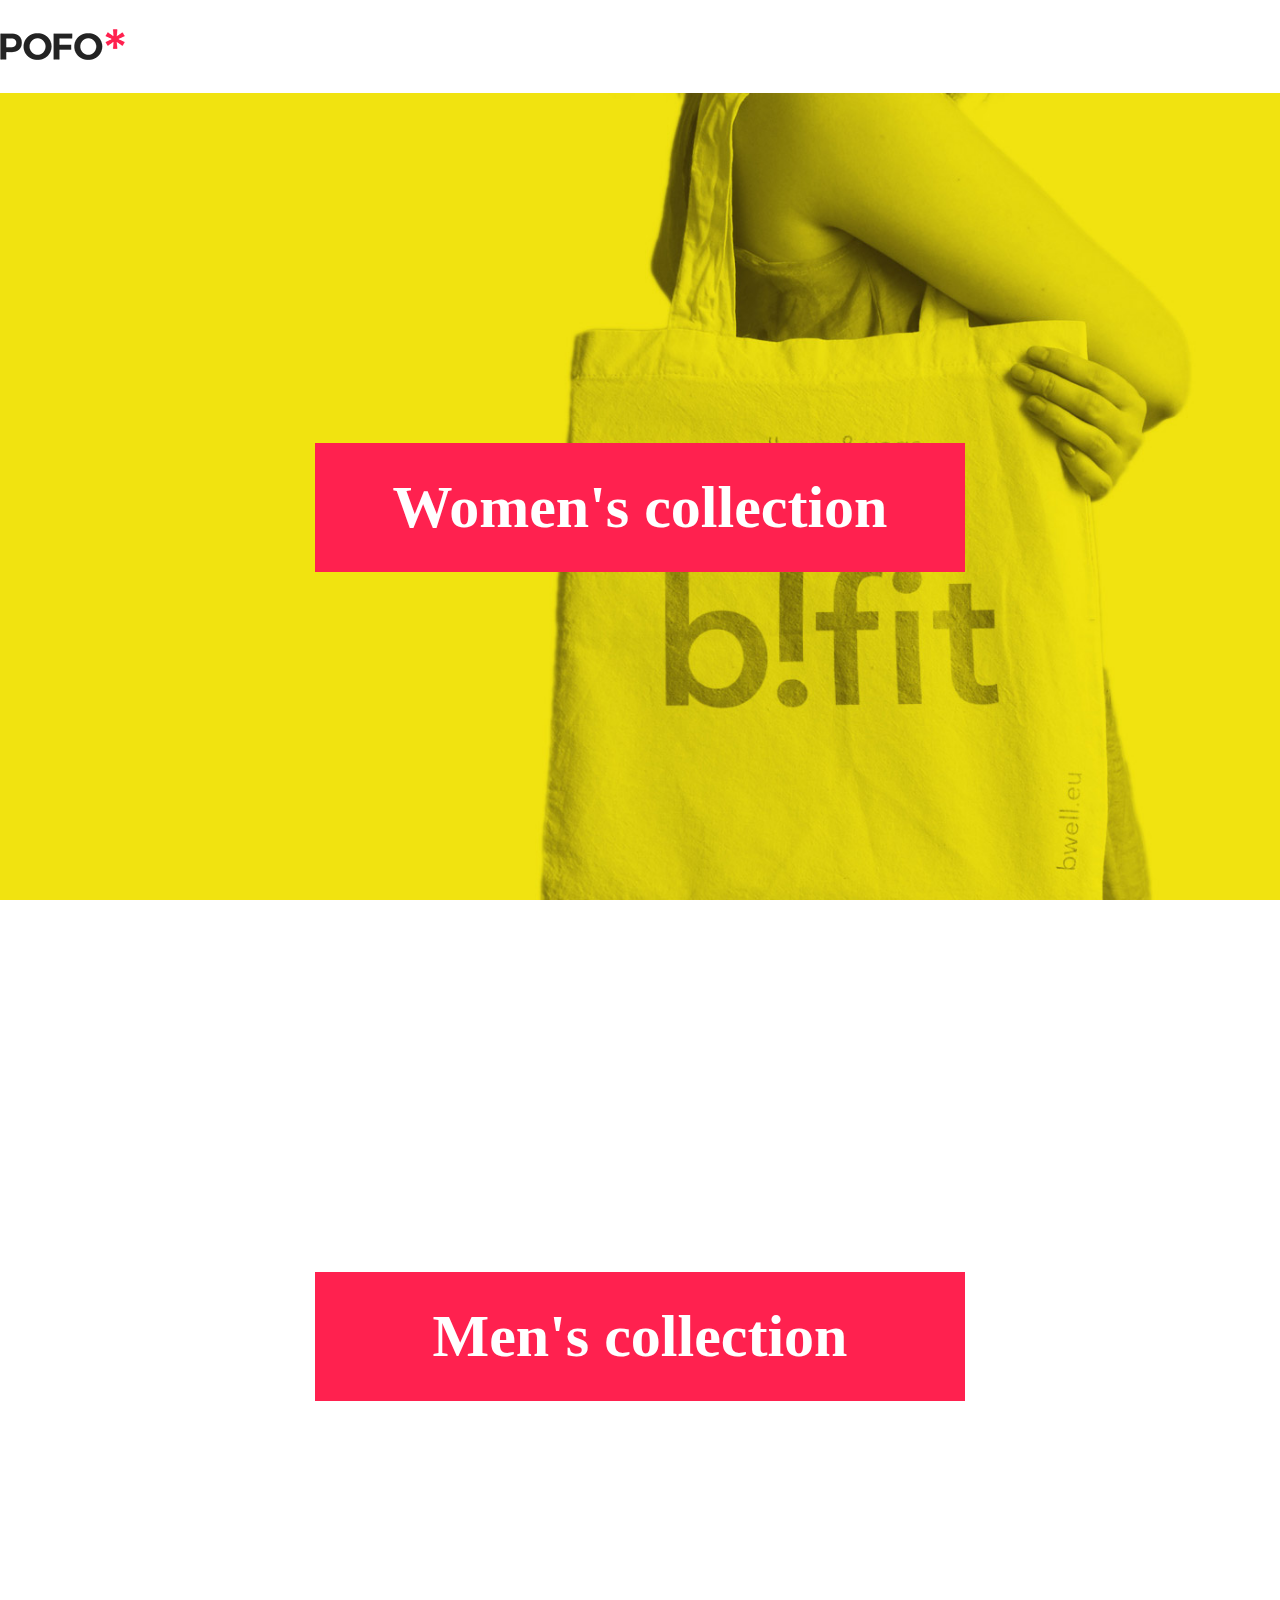
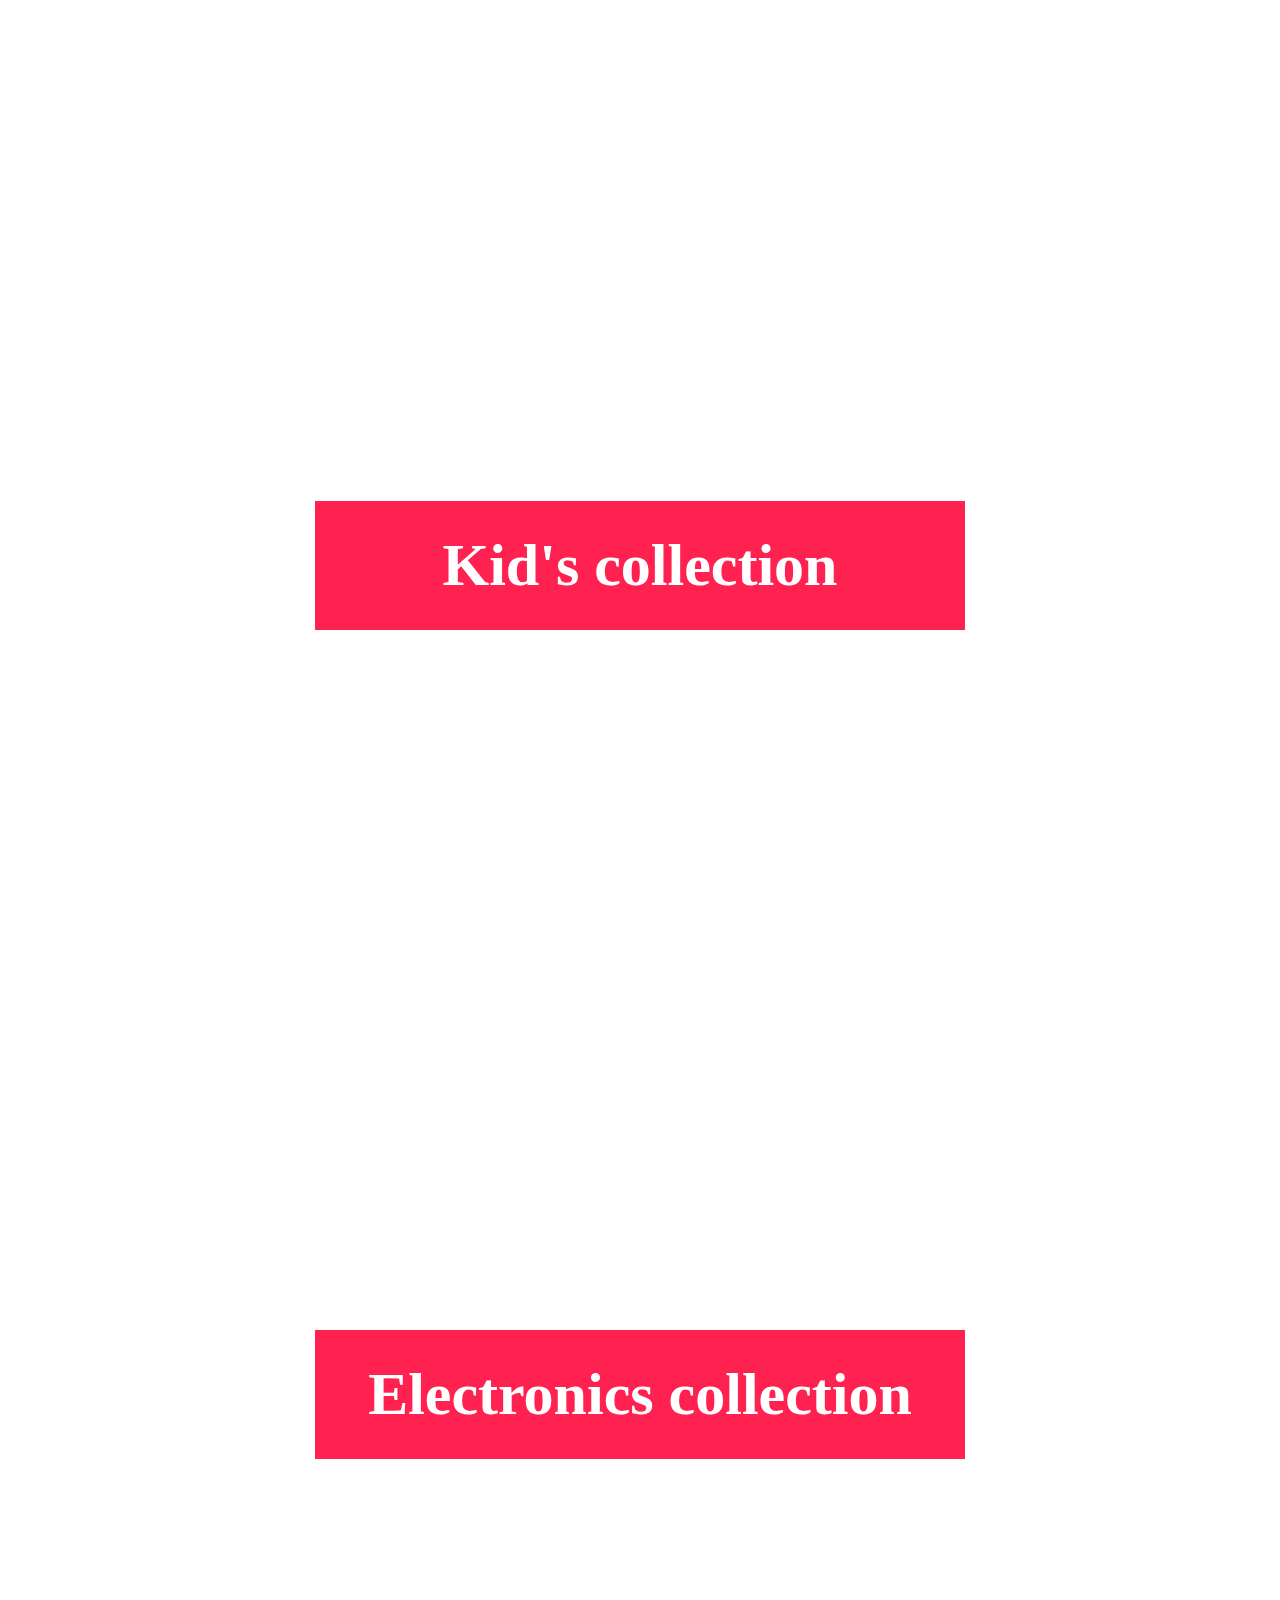
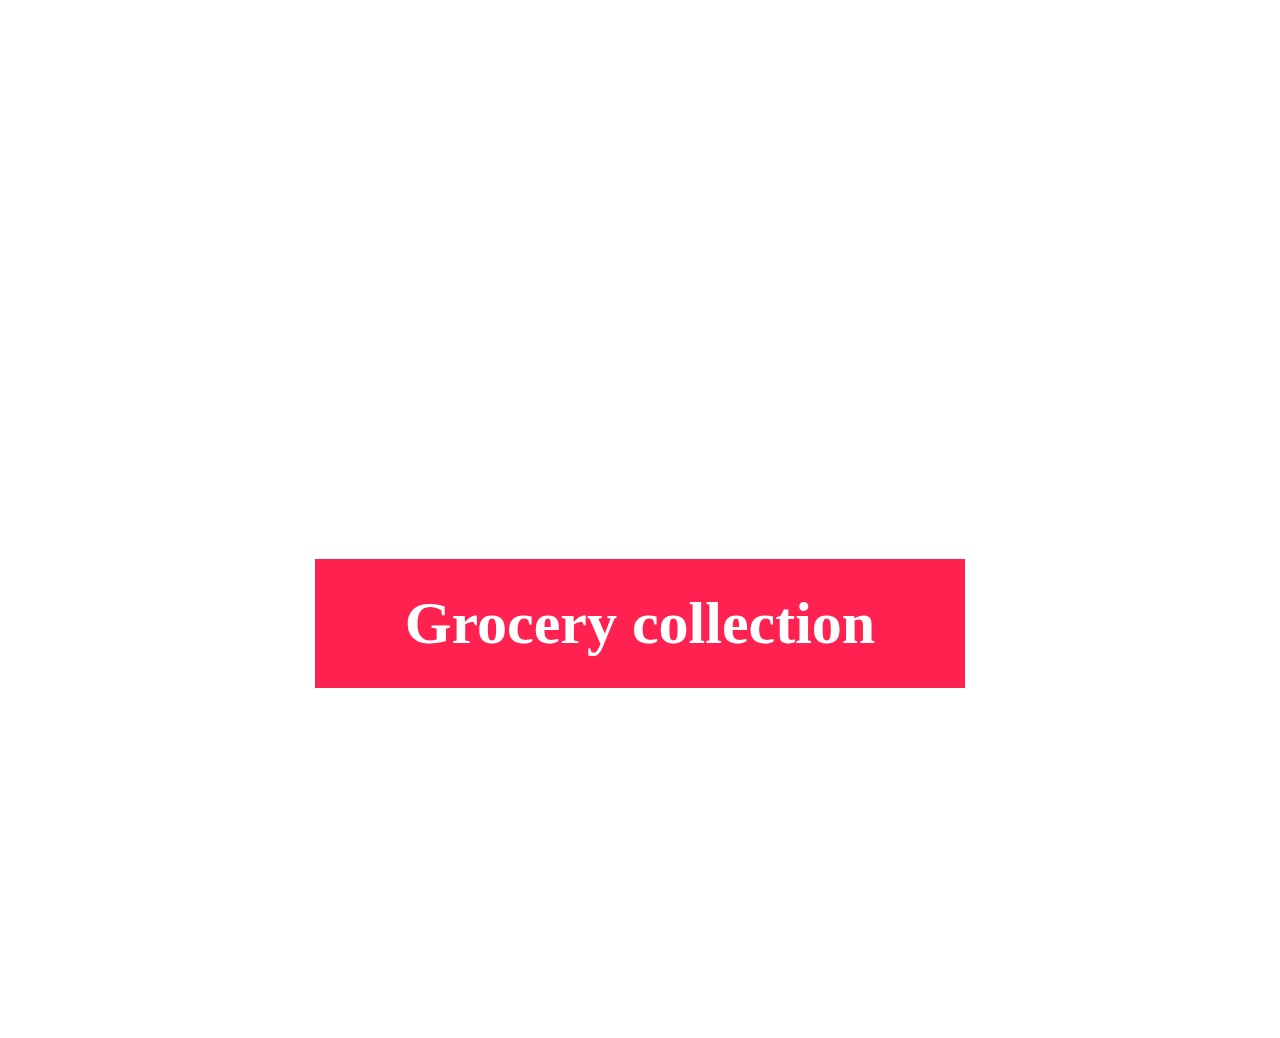
<file: index.html>
<!DOCTYPE html>
<html>
<head>
	<title>project 02</title>
	<link rel="stylesheet" type="text/css" href="css/style.css">
</head>
<body>

	<!-- header start -->
	<header>
		<div class="container">
			<div class="logo">
				<a href="index.html">
				<img src="images/logo.png" alt="logo" title="POFO Project">
				</a>
			</div>
			<nav>
				<ul>
					<li><a href="index.html">Home</a></li>
					<li><a href="about.html">about</a></li>
					<li><a href="gallery.html">gallery</a></li> 
				</ul>
			</nav>
		</div>
	</header>
	<!-- header end -->

	<!-- section one -->
	<section class="section-one">
		<h1>Women's collection</h1>
	</section>
	<!-- section one -->
	<!-- section Two -->
	<section class="section-Two">
		<h1>Men's collection</h1>
	</section>
	<!-- section Two -->
	<!-- section Three -->
	<section class="section-Three">
		<h1>Kid's collection</h1>
	</section>
	<!-- section Three -->
	<!-- section Four -->
	<section class="section-Four">
		<h1>Electronics collection</h1>
	</section>
	<!-- section Four -->
	<!-- section Five -->
	<section class="section-Five">
		<h1>Grocery collection</h1>
	</section>
	<!-- section Five -->

</body>
</html>
</file>
<file: css/style.css>
body{
	margin: 0;
}
header{
padding: 20px 0;
}
.container{
    width: 1700px;
    margin: auto;
    display: flex;
    flex-wrap: wrap;
    align-items: center;
}
.logo{
    flex-basis: 20%;
    max-width: 20%;
}
.logo img{

}
nav{
    flex-basis: 80%;
    max-width: 80%;
}
nav ul{
    display: flex;
    margin: 0;
    padding: 0;
    justify-content: flex-end;
}
nav ul li{
    list-style: none;
}
nav ul li a{
    color: black;
    font-size: 20px;
    text-decoration: none;
    text-transform: capitalize;
    padding: 15px;
    display: block;
}

section{
	padding-top: 350px;
	padding-bottom: 350px;
	background-size: cover;
	background-repeat: no-repeat;
	background-attachment: fixed;
	background-position-y: top;

}
.section-one{
	background-image: url(../images/portfolio-item57.jpg);
	}
.section-Two{
	background-image: url(../images/portfolio-item58.jpg);

}
.section-Three{
	background-image: url(../images/portfolio-item59.jpg);

}
.section-Four{
	background-image: url(../images/portfolio-item60.jpg);

}
.section-Five{
	background-image: url(../images/portfolio-item61.jpg);

} 


h1{
    font-size: 60px;
    color: white;
    background: #ff214f;
    margin: auto;
    padding: 30px 0;
    text-align: center;
    max-width: 650px;
}
</file>
